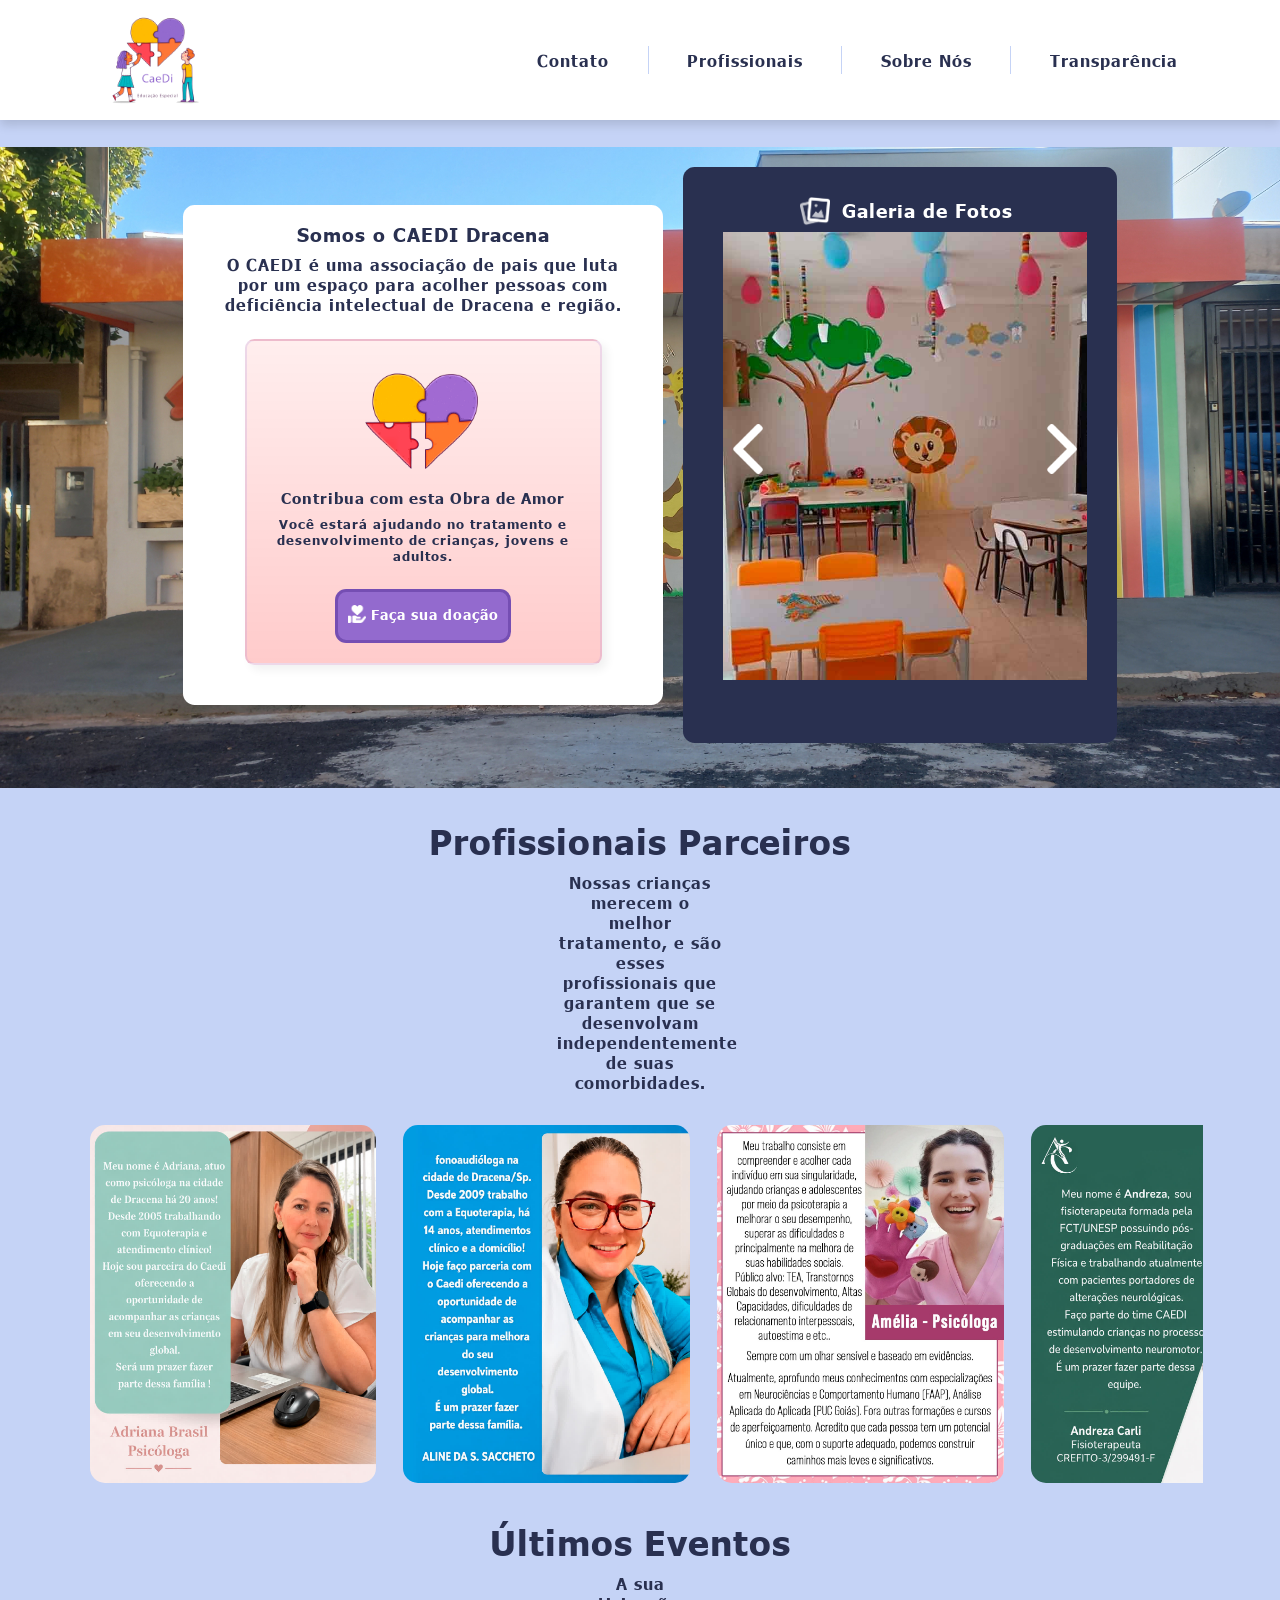
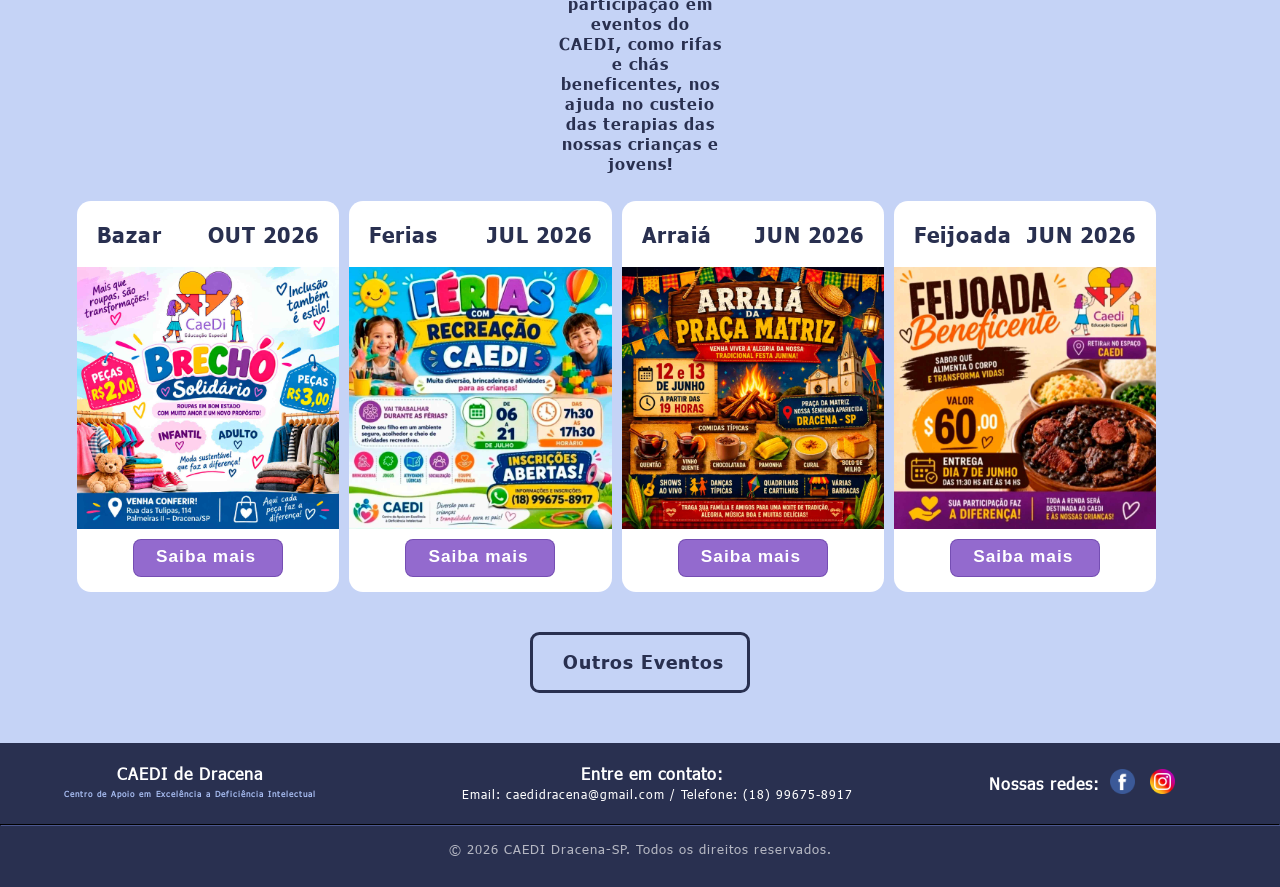
<file: index.html>
<!DOCTYPE html>
<html lang="pt-br">
<head>
    <meta charset="UTF-8">
    <meta name="viewport" content="width=device-width, initial-scale=1.0">
    <link rel="shortcut icon" href="caedi educação especial.png" type="image.png">
    <link rel="stylesheet" href="style.css">
    <link rel="stylesheet" href="media-query.css">
    <title>CAEDI DRACENA</title>
    <link href="https://fonts.googleapis.com/icon?family=Material+Icons"
      rel="stylesheet">
</head>

<body>
    <header>
        <div class="container">
            <a href="index.html" class="items">
                <img class="items" src="caedi educação especial.png" alt="Logotipo">
            </a>
            <span id="burguer" class="material-icons" onclick="clickMenu()" >menu</span>
            <div class="items" id="menuprincipal">
                <a class="pags" href="#contato">Contato</a>
                <div class="pags" id="linha-vertical"></div>
                <a class="pags" href="#profs">Profissionais</a>
                <div class="pags" id="linha-vertical"></div>
                <a class="pags" href="sobrenos.html">Sobre Nós</a>
                <div class="pags" id="linha-vertical"></div>
                <a class="pags" href="transparencia.html">Transparência</a>
            </div>
        </div>
    </header>

    <main>
        <section class="container">
            <article id="doacao" class="items">
                <h1>Somos o CAEDI Dracena</h1>
                <p>O CAEDI é uma associação de pais que luta por um espaço para acolher pessoas com deficiência intelectual de Dracena e região.</p>
                <div class="contribua">
                    <img src="imagens/coracao.png" alt="Contribua" style="width: 120px;">
                    <h1>Contribua com esta Obra de Amor</h1>
                    <p>Você estará ajudando no tratamento e desenvolvimento de crianças, jovens e adultos.</p>
                    <a href="doacao.html" class="botao">
                        <img src="imagens/doacao.png" alt="Contribua" style="width: 18px; height: auto;">
                        <h2>Faça sua doação</h2>
                    </a>
                </div>
            </article>
            <article id="galeria" class="items">
                <div id="galeriafts">
                    <img id="iconeft" src="iconeft.png" alt="Galeria de Fotos">
                    <h1>Galeria de Fotos</h1>
                </div>
                <div class="galeriafotos">
                    <ul class="cards">
                    <li><img src="Galeria/1.jpg"></li>
                    <li><img src="Galeria/2.jpg"></li>
                    <li><img src="Galeria/3.jpg"></li>
                    <li><img src="Galeria/4.jpg"></li>
                    <li><img src="Galeria/5.jpg"></li>
                    <li><img src="Galeria/6.jpg"></li>
                    <li><img src="Galeria/7.jpg"></li>
                    <li><img src="Galeria/8.jpg"></li>
                    <li><img src="Galeria/9.jpg"></li>
                    <li><img src="Galeria/10.jpg"></li>
                    <li><img src="Galeria/11.jpg"></li>
                    <li><img src="Galeria/12.jpg"></li>
                    <li><img src="Galeria/13.jpg"></li>
                    <li><img src="Galeria/14.jpg"></li>
                    <li><img src="Galeria/15.jpg"></li>
                    <li><img src="Galeria/16.jpg"></li>
                    <li><img src="Galeria/17.jpg"></li>
                    <li><img src="Galeria/18.jpg"></li>
                    <li><img src="Galeria/19.jpg"></li>
                    <li><img src="Galeria/20.jpg"></li>
                    </ul>
                    <button id="prev"><img src="setaesq.png" alt="Anterior"></button>
                    <button id="next"><img src="setadir.png" alt="Anterior"></button>
                </div>
            </article>
        </section>
        <section class="profissionais" id="profs">
            <h1>Profissionais Parceiros</h1>
            <p>Nossas crianças merecem o melhor tratamento, e são esses profissionais que garantem que se desenvolvam independentemente de suas comorbidades.</p>
            <!--TUTORIAL CARROSSEL -> div.carrossel>div.group>div.card{$}*6-->
            <div class="carrossel">
                <div class="group">
                    <div class="card"><img src="imagens/Adriana Brasil Psico.jpg" alt="Adriana Brasil Psicóloga"></div>
                    <div class="card"><img src="imagens/Aline Fono.jpg" alt="Aline Fonoaudióloga"></div>
                    <div class="card"><img src="imagens/Amélia Psico.jpg" alt="Amélia Psicóloga"></div>
                    <div class="card"><img src="imagens/Andreza Fisio.jpg" alt="Andreza Fisoterapeuta"></div>
                    <div class="card"><img src="imagens/Fernanda Nasser Psico.jpg" alt="Fernanda Nasser Psicopedagoga"></div>
                    <div class="card"><img src="imagens/Gabi Terapeuta.jpg" alt="Gabi Terapeuta"></div>
                    <div class="card"><img src="imagens/Juliana Fisio.jpg" alt="Juliana Fisioterapeuta"></div>
                    <div class="card"><img src="imagens/Lucilene Neuro.jpg" alt="Lucilene Neuropsicopedagoga"></div>
                    <div class="card"><img src="imagens/Milene Musicoterapia.jpg" alt="Milene Musicoterapia"></div>
                    <div class="card"><img src="imagens/Equoterapia.jpg" alt="Equoterapia"></div>
                    <div class="card"><img src="imagens/Natalia Psicologa.jpg" alt="Natalia Psicologa"></div>
                    <div class="card"><img src="imagens/Tayla Fono.jpg" alt="Tayla Fonoaudióloga"></div>
                    <div class="card"><img src="imagens/Zilda Psicologa.jpg" alt="Zilda Psicóloga"></div>
                </div>
                <div aria-hidden class="group">
                    <div class="card"><img src="imagens/Adriana Brasil Psico.jpg" alt="Adriana Brasil Psicóloga"></div>
                    <div class="card"><img src="imagens/Aline Fono.jpg" alt="Aline Fonoaudióloga"></div>
                    <div class="card"><img src="imagens/Amélia Psico.jpg" alt="Amélia Psicóloga"></div>
                    <div class="card"><img src="imagens/Andreza Fisio.jpg" alt="Andreza Fisoterapeuta"></div>
                    <div class="card"><img src="imagens/Fernanda Nasser Psico.jpg" alt="Fernanda Nasser Psicopedagoga"></div>
                    <div class="card"><img src="imagens/Gabi Terapeuta.jpg" alt="Gabi Terapeuta"></div>
                    <div class="card"><img src="imagens/Juliana Fisio.jpg" alt="Juliana Fisioterapeuta"></div>
                    <div class="card"><img src="imagens/Lucilene Neuro.jpg" alt="Lucilene Neuropsicopedagoga"></div>
                    <div class="card"><img src="imagens/Milene Musicoterapia.jpg" alt="Milene Musicoterapia"></div>
                    <div class="card"><img src="imagens/Equoterapia.jpg" alt="Equoterapia"></div>
                    <div class="card"><img src="imagens/Natalia Psicologa.jpg" alt="Natalia Psicologa"></div>
                    <div class="card"><img src="imagens/Tayla Fono.jpg" alt="Tayla Fonoaudióloga"></div>
                    <div class="card"><img src="imagens/Zilda Psicologa.jpg" alt="Zilda Psicóloga"></div>
                </div>
                </div>
            </div>
        </section>
        <section class="eventos">
            <h1>Últimos Eventos</h1>
            <p>A sua participação em eventos do CAEDI, como rifas e chás beneficentes, nos ajuda no custeio das terapias das nossas crianças e jovens!
            </p>
                <div class="itemseventos">
                    <article>
                        <div class="titulo">
                            <h1>Bazar</h1>
                            <h1>OUT 2026</h1>
                        </div>
                        <img src="imagens/eventos bazar.jpg" alt="Rifa de Natal" style="width: 100%;">
                        <button>
                            <a href="https://www.instagram.com/p/DdbJ-M1RPA8/" target="_blank">
                                <h2>Saiba mais</h2>
                            </a>
                        </button>
                    </article>
                    <article>
                        <div class="titulo">
                            <h1>Ferias</h1>
                            <h1>JUL 2026</h1>
                        </div>
                        <img src="imagens/eventos ferias.jpg" alt="Rifa de Natal" style="width: 100%;">
                        <button>
                            <a href="https://www.instagram.com/p/DaVP9UjwRrM/" target="_blank">
                                <h2>Saiba mais</h2>
                            </a>
                        </button>
                    </article>
                    <article>
                        <div class="titulo">
                            <h1>Arraiá</h1>
                            <h1>JUN 2026</h1>
                        </div>
                        <img src="imagens/evento arraia.jpg" alt="Rifa de Natal" style="width: 100%;">
                        <button>
                            <a href="https://www.instagram.com/p/DZVVx_wxLJ3/" target="_blank">
                                <h2>Saiba mais</h2>
                            </a>
                        </button>
                    </article>
                    <article>
                        <div class="titulo">
                            <h1>Feijoada</h1>
                            <h1>JUN 2026</h1>
                        </div>
                        <img src="imagens/evento feijoada.jpg" alt="Rifa de Natal" style="width: 100%;">
                        <button>
                            <a href="https://www.instagram.com/p/DYVjvHgxKAc/" target="_blank">
                                    <h2>Saiba mais</h2>
                            </a>
                        </button>
                    </article>
                </div>
                <a href="https://www.instagram.com/caedidracena/" target="_blank" class="botaoeventos">
                        <h2>Outros Eventos</h2>
                </a>
        </section>
    </main>

    <footer>
        <div class="container">
            <h1 class="subcontainer" id="caedi">CAEDI de Dracena <br><span>Centro de Apoio em Excelência a Deficiência Intelectual</span></h1>
            <div class="subcontainer" id="contato">
                <h1>Entre em contato:</h1><br>
                <p>Email: caedidracena@gmail.com / Telefone: (18) 99675-8917</p>
            </div>
            <div class="subcontainer" id="redes">
                <h1>Nossas redes:</h1>
                <a href="https://www.facebook.com/caedi.dracena" target="_blank" rel="nofollow" class="items"><img id="contatos" src="imagens/face.png" alt="facebook" ></a>
                <a href="https://www.instagram.com/caedidracena/" target="_blank" rel="nofollow" class="items"><img id="contatos" src="imagens/insta.png" alt="facebook" ></a>
            </div>
        </div>
        <hr>
        <p id="copyright">© 2026 CAEDI Dracena-SP. Todos os direitos reservados.</p>
    </footer>



    <script>
        function clickMenu() {
            if (menuprincipal.style.display == 'flex') {
                menuprincipal.style.display = 'none'
            } else {
                menuprincipal.style.display = 'flex'
            }
        }
    </script>

    <!--CHAT GPT-->
    <script>
        const cards = document.querySelector('.cards');
        const total = document.querySelectorAll('.cards li').length;

        let index = 0;

        document.getElementById('next').onclick = () => {
        index = (index + 1) % total;
        update();
        };

        document.getElementById('prev').onclick = () => {
        index = (index - 1 + total) % total;
        update();
        };

        function update() {
        cards.style.transform = `translateX(-${index * 100}%)`;
        }
    </script>


    <!--CHAT GPT-->
    <script>
        const textos = [
            "Página Inicial",
            "CAEDI DRACENA"
        ];

        let i = 0;

        setInterval(() => {
            document.title = textos[i];
            i = (i + 1) % textos.length;
        }, 1600); //tempo de mudança

    </script>
    

    <!--CHAT GPT-->
</body>
</html>
</file>
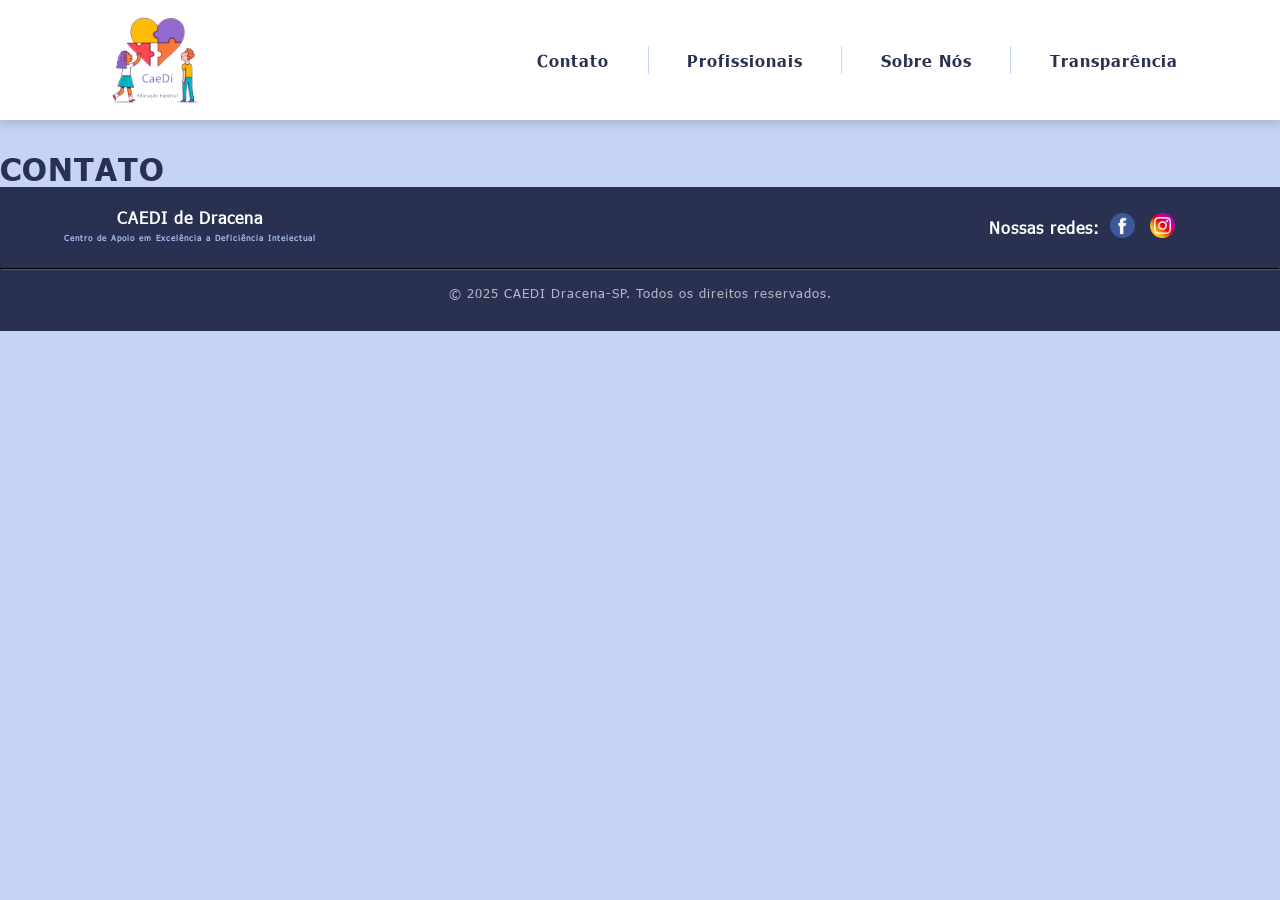
<file: contato.html>
<!DOCTYPE html>
<html lang="en">
<head>
    <meta charset="UTF-8">
    <meta name="viewport" content="width=device-width, initial-scale=1.0">
    <link rel="shortcut icon" href="caedi educação especial.png" type="image.png">
    <link rel="stylesheet" href="style.css">
    <link rel="stylesheet" href="media-query.css">
    <title>CAEDI | Entre em Contato</title>
</head>
<body>
    <header>
        <div class="container">
            <a href="index.html" class="items">
                <img class="items" src="caedi educação especial.png" alt="Logotipo">
            </a>
            <span id="burguer" class="material-icons" onclick="clickMenu()" >menu</span>
            <div class="items" id="menuprincipal">
                <a class="pags" href="contato.html">Contato</a>
                <div class="pags" id="linha-vertical"></div>
                <a class="pags" href="profs.html">Profissionais</a>
                <div class="pags" id="linha-vertical"></div>
                <a class="pags" href="sobrenos.html">Sobre Nós</a>
                <div class="pags" id="linha-vertical"></div>
                <a class="pags" href="transparencia.html">Transparência</a>
            </div>
        </div>
    </header>

    
    <main>
        <h1>CONTATO</h1>
    </main>


    <footer>
        <div class="container">
            <h1 class="subcontainer" id="caedi">CAEDI de Dracena <br><span>Centro de Apoio em Excelência a Deficiência Intelectual</span></h1>
            <div class="subcontainer">
                <h1>Nossas redes:</h1>
                <a href="https://www.facebook.com/caedi.dracena" target="_blank" rel="nofollow" class="items"><img id="contatos" src="imagens/face.png" alt="facebook" ></a>
                <a href="https://www.instagram.com/caedidracena/" target="_blank" rel="nofollow" class="items"><img id="contatos" src="imagens/insta.png" alt="facebook" ></a>
            </div>
        </div>
        <hr>
        <p id="copyright">© 2025 CAEDI Dracena-SP. Todos os direitos reservados.</p>
    </footer>


    <script>
        function clickMenu() {
            if (menuprincipal.style.display == 'flex') {
                menuprincipal.style.display = 'none'
            } else {
                menuprincipal.style.display = 'flex'
            }
        }
    </script>
</body>
</html>
</file>
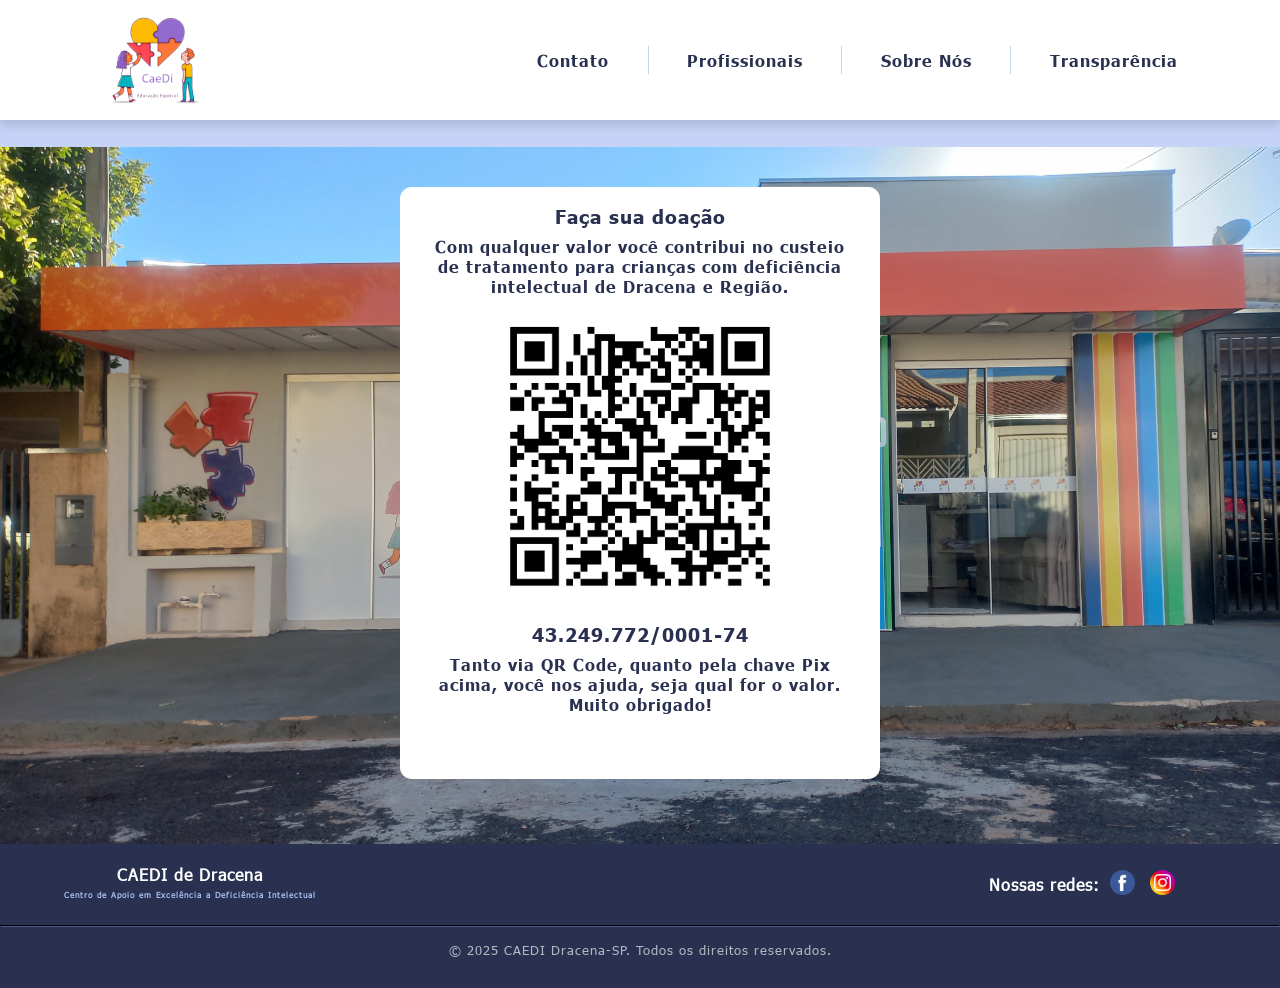
<file: doacao.html>
<!DOCTYPE html>
<html lang="pt-br">
<head>
    <meta charset="UTF-8">
    <meta name="viewport" content="width=device-width, initial-scale=1.0">
    <link rel="shortcut icon" href="caedi educação especial.png" type="image.png">
    <link rel="stylesheet" href="style.css">
    <link rel="stylesheet" href="media-query.css">
    <title>CAEDI | Sua Contribuição</title>
</head>
<body>
    <header>
        <div class="container">
            <a href="index.html" class="items">
                <img class="items" src="caedi educação especial.png" alt="Logotipo">
            </a>
            <span id="burguer" class="material-icons" onclick="clickMenu()" >menu</span>
            <div class="items" id="menuprincipal">
                <a class="pags" href="index.html#contato">Contato</a>
                <div class="pags" id="linha-vertical"></div>
                <a class="pags" href="index.html#profs">Profissionais</a>
                <div class="pags" id="linha-vertical"></div>
                <a class="pags" href="sobrenos.html">Sobre Nós</a>
                <div class="pags" id="linha-vertical"></div>
                <a class="pags" href="transparencia.html">Transparência</a>
            </div>
        </div>
    </header>

    
    <main>
        <section class="container">
            <article id="doacao" class="items">
                <h1>Faça sua doação</h1>
                <p>Com qualquer valor você contribui no custeio de tratamento para crianças com deficiência intelectual de Dracena e Região.</p>
                    <img src="qrcodepix.jpg" alt="Contribua" style="width: 
                    17em;">
                    <h1><br>43.249.772/0001-74</h1>
                    <p>Tanto via QR Code, quanto pela chave Pix acima, você nos ajuda, seja qual for o valor. Muito obrigado! </p>
            </article>
    </main>


    <footer>
        <div class="container">
            <h1 class="subcontainer" id="caedi">CAEDI de Dracena <br><span>Centro de Apoio em Excelência a Deficiência Intelectual</span></h1>
            <div class="subcontainer">
                <h1>Nossas redes:</h1>
                <a href="https://www.facebook.com/caedi.dracena" target="_blank" rel="nofollow" class="items"><img id="contatos" src="imagens/face.png" alt="facebook" ></a>
                <a href="https://www.instagram.com/caedidracena/" target="_blank" rel="nofollow" class="items"><img id="contatos" src="imagens/insta.png" alt="facebook" ></a>
            </div>
        </div>
        <hr>
        <p id="copyright">© 2025 CAEDI Dracena-SP. Todos os direitos reservados.</p>
    </footer>


    <script>
        function clickMenu() {
            if (menuprincipal.style.display == 'flex') {
                menuprincipal.style.display = 'none'
            } else {
                menuprincipal.style.display = 'flex'
            }
        }
    </script>
</body>
</html>
</file>
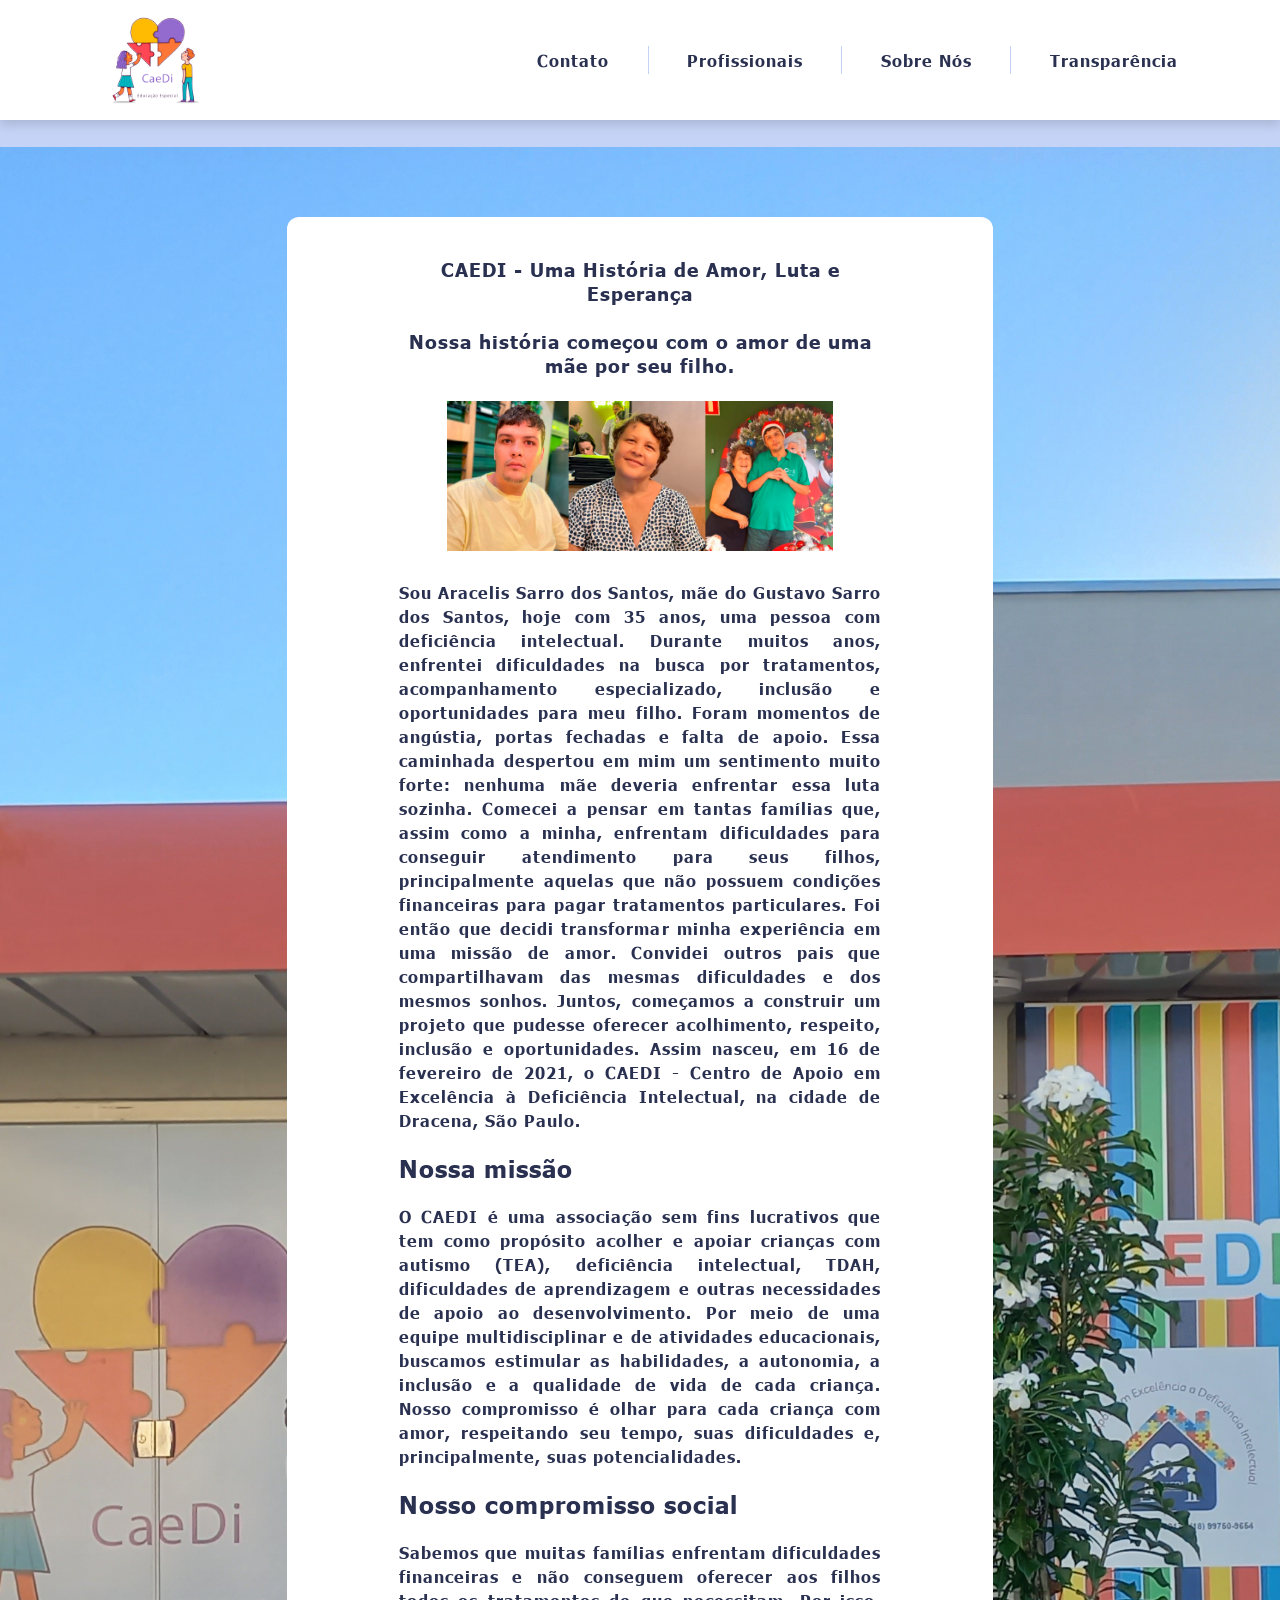
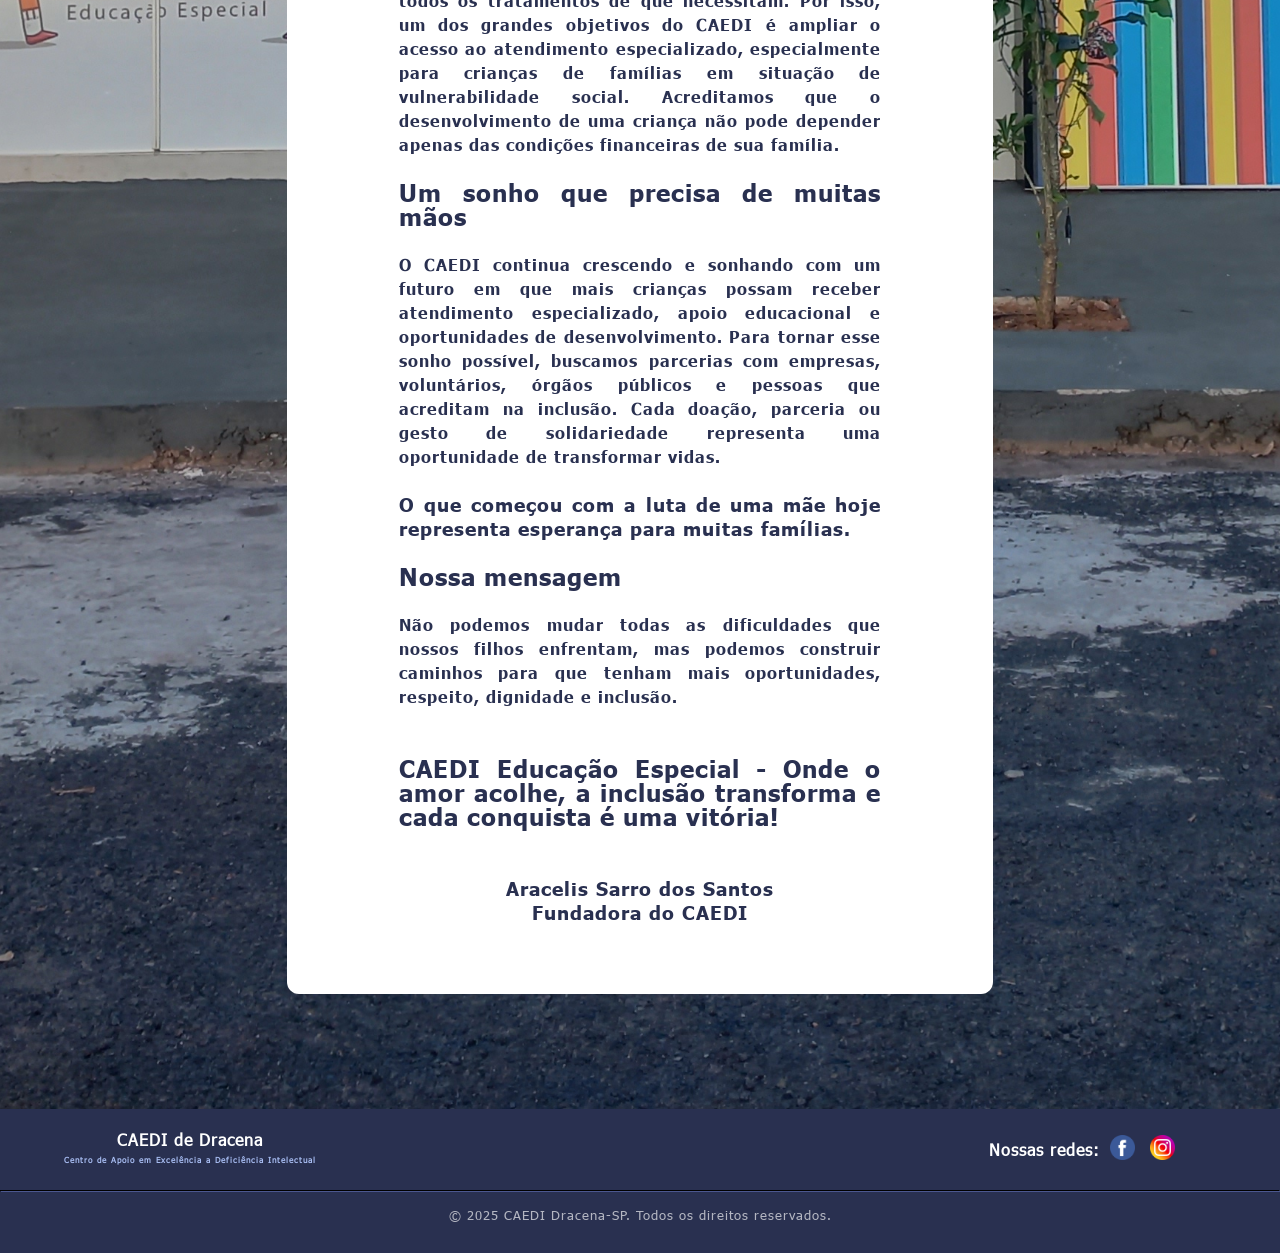
<file: sobrenos.html>
<!DOCTYPE html>
<html lang="pt-br">
<head>
    <meta charset="UTF-8">
    <meta name="viewport" content="width=device-width, initial-scale=1.0">
    <link rel="shortcut icon" href="caedi educação especial.png" type="image.png">
    <link rel="stylesheet" href="style.css">
    <link rel="stylesheet" href="media-query.css">
    <title>CAEDI | Sua Contribuição</title>
</head>
<body>
    <header>
        <div class="container">
            <a href="index.html" class="items">
                <img class="items" src="caedi educação especial.png" alt="Logotipo">
            </a>
            <span id="burguer" class="material-icons" onclick="clickMenu()" >menu</span>
            <div class="items" id="menuprincipal">
                <a class="pags" href="index.html#contato">Contato</a>
                <div class="pags" id="linha-vertical"></div>
                <a class="pags" href="index.html#profs">Profissionais</a>
                <div class="pags" id="linha-vertical"></div>
                <a class="pags" href="sobrenos.html">Sobre Nós</a>
                <div class="pags" id="linha-vertical"></div>
                <a class="pags" href="transparencia.html">Transparência</a>
            </div>
        </div>
    </header>

    
    <main>
        <section class="container">
            <article id="sobrenos" class="items">
                <div>
                <h1>CAEDI - Uma História de Amor, Luta e Esperança</h1> <br>
                <h3>Nossa história começou com o amor de uma mãe por seu filho.</h3> <br>
                <img src="imagens/imgsobrenos.jpg" alt="Contribua">
                </div> <br>
                <p>Sou Aracelis Sarro dos Santos, mãe do Gustavo Sarro dos Santos, hoje com 35 anos, uma pessoa com deficiência intelectual. Durante muitos anos, enfrentei dificuldades na busca por tratamentos, acompanhamento especializado, inclusão e oportunidades para meu filho. Foram momentos de angústia, portas fechadas e falta de apoio. Essa caminhada despertou em mim um sentimento muito forte: nenhuma mãe deveria enfrentar essa luta sozinha. Comecei a pensar em tantas famílias que, assim como a minha, enfrentam dificuldades para conseguir atendimento para seus filhos, principalmente aquelas que não possuem condições financeiras para pagar tratamentos particulares. Foi então que decidi transformar minha experiência em uma missão de amor. Convidei outros pais que compartilhavam das mesmas dificuldades e dos mesmos sonhos. Juntos, começamos a construir um projeto que pudesse oferecer acolhimento, respeito, inclusão e oportunidades. Assim nasceu, em 16 de fevereiro de 2021, o CAEDI - Centro de Apoio em Excelência à Deficiência Intelectual, na cidade de Dracena, São Paulo.</p> <br>
                <h2>Nossa missão</h2> <br>
                <p>O CAEDI é uma associação sem fins lucrativos que tem como propósito acolher e apoiar crianças com autismo (TEA), deficiência intelectual, TDAH, dificuldades de aprendizagem e outras necessidades de apoio ao desenvolvimento. Por meio de uma equipe multidisciplinar e de atividades educacionais, buscamos estimular as habilidades, a autonomia, a inclusão e a qualidade de vida de cada criança. Nosso compromisso é olhar para cada criança com amor, respeitando seu tempo, suas dificuldades e, principalmente, suas potencialidades.</p><br>
                <h2>Nosso compromisso social</h2><br>
                <p>Sabemos que muitas famílias enfrentam dificuldades financeiras e não conseguem oferecer aos filhos todos os tratamentos de que necessitam. Por isso, um dos grandes objetivos do CAEDI é ampliar o acesso ao atendimento especializado, especialmente para crianças de famílias em situação de vulnerabilidade social. Acreditamos que o desenvolvimento de uma criança não pode depender apenas das condições financeiras de sua família.</p><br>
                <h2>Um sonho que precisa de muitas mãos</h2><br>
                <p>O CAEDI continua crescendo e sonhando com um futuro em que mais crianças possam receber atendimento especializado, apoio educacional e oportunidades de desenvolvimento. Para tornar esse sonho possível, buscamos parcerias com empresas, voluntários, órgãos públicos e pessoas que acreditam na inclusão. Cada doação, parceria ou gesto de solidariedade representa uma oportunidade de transformar vidas.</p><br>
                <h3>O que começou com a luta de uma mãe hoje representa esperança para muitas famílias.</h3><br>
                <h2>Nossa mensagem</h2><br>
                <p>Não podemos mudar todas as dificuldades que nossos filhos enfrentam, mas podemos construir caminhos para que tenham mais oportunidades, respeito, dignidade e inclusão.</p><br><br>
                <h2>CAEDI Educação Especial - Onde o amor acolhe, a inclusão transforma e cada conquista é uma vitória!</h2><br> <br> <div>
                <h3>Aracelis Sarro dos Santos <br> Fundadora do CAEDI</h3></div>
            </article>
    </main>


    <footer>
        <div class="container">
            <h1 class="subcontainer" id="caedi">CAEDI de Dracena <br><span>Centro de Apoio em Excelência a Deficiência Intelectual</span></h1>
            <div class="subcontainer">
                <h1>Nossas redes:</h1>
                <a href="https://www.facebook.com/caedi.dracena" target="_blank" rel="nofollow" class="items"><img id="contatos" src="imagens/face.png" alt="facebook" ></a>
                <a href="https://www.instagram.com/caedidracena/" target="_blank" rel="nofollow" class="items"><img id="contatos" src="imagens/insta.png" alt="facebook" ></a>
            </div>
        </div>
        <hr>
        <p id="copyright">© 2025 CAEDI Dracena-SP. Todos os direitos reservados.</p>
    </footer>


    <script>
        function clickMenu() {
            if (menuprincipal.style.display == 'flex') {
                menuprincipal.style.display = 'none'
            } else {
                menuprincipal.style.display = 'flex'
            }
        }
    </script>
</body>
</html>
</file>
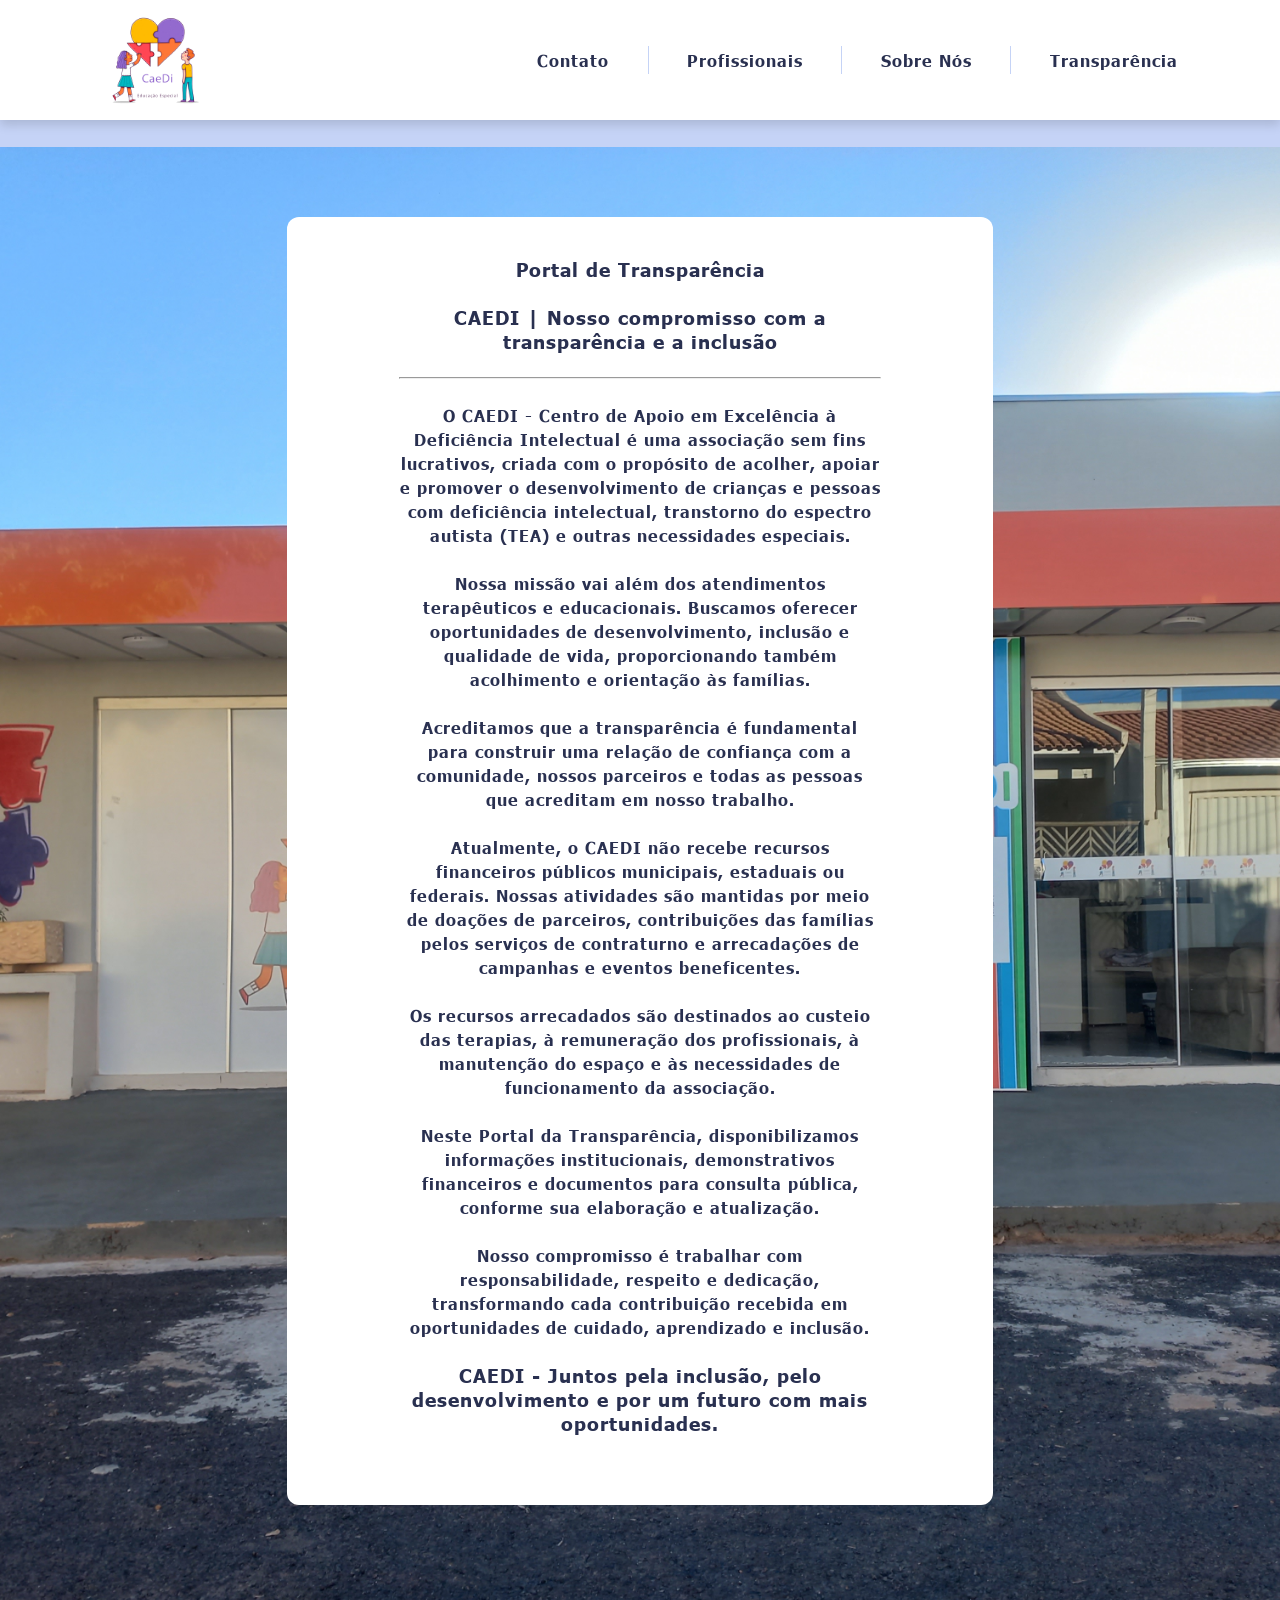
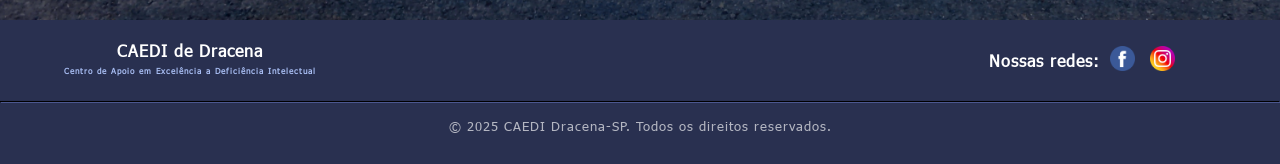
<file: transparencia.html>
<!DOCTYPE html>
<html lang="pt-br">
<head>
    <meta charset="UTF-8">
    <meta name="viewport" content="width=device-width, initial-scale=1.0">
    <link rel="shortcut icon" href="caedi educação especial.png" type="image.png">
    <link rel="stylesheet" href="style.css">
    <link rel="stylesheet" href="media-query.css">
    <title>CAEDI | Sua Contribuição</title>
</head>
<body>
    <header>
        <div class="container">
            <a href="index.html" class="items">
                <img class="items" src="caedi educação especial.png" alt="Logotipo">
            </a>
            <span id="burguer" class="material-icons" onclick="clickMenu()" >menu</span>
            <div class="items" id="menuprincipal">
                <a class="pags" href="index.html#contato">Contato</a>
                <div class="pags" id="linha-vertical"></div>
                <a class="pags" href="index.html#profs">Profissionais</a>
                <div class="pags" id="linha-vertical"></div>
                <a class="pags" href="sobrenos.html">Sobre Nós</a>
                <div class="pags" id="linha-vertical"></div>
                <a class="pags" href="transparencia.html">Transparência</a>
            </div>
        </div>
    </header>

    
    <main>
        <section class="container">
            <article id="sobrenos" class="items">
                <div>
                <h1>Portal de Transparência</h1> <br>
                <h3>CAEDI | Nosso compromisso com a transparência e a inclusão</h3> <br> <hr> <br>
                <p>O CAEDI - Centro de Apoio em Excelência à Deficiência Intelectual é uma associação sem fins lucrativos, criada com o propósito de acolher, apoiar e promover o desenvolvimento de crianças e pessoas com deficiência intelectual, transtorno do espectro autista (TEA) e outras necessidades especiais. <br><br>Nossa missão vai além dos atendimentos terapêuticos e educacionais. Buscamos oferecer oportunidades de desenvolvimento, inclusão e qualidade de vida, proporcionando também acolhimento e orientação às famílias. <br><br>Acreditamos que a transparência é fundamental para construir uma relação de confiança com a comunidade, nossos parceiros e todas as pessoas que acreditam em nosso trabalho.<br><br> Atualmente, o CAEDI não recebe recursos financeiros públicos municipais, estaduais ou federais. Nossas atividades são mantidas por meio de doações de parceiros, contribuições das famílias pelos serviços de contraturno e arrecadações de campanhas e eventos beneficentes. <br><br>Os recursos arrecadados são destinados ao custeio das terapias, à remuneração dos profissionais, à manutenção do espaço e às necessidades de funcionamento da associação.<br><br> Neste Portal da Transparência, disponibilizamos informações institucionais, demonstrativos financeiros e documentos para consulta pública, conforme sua elaboração e atualização. <br><br>Nosso compromisso é trabalhar com responsabilidade, respeito e dedicação, transformando cada contribuição recebida em oportunidades de cuidado, aprendizado e inclusão.<br><br>
                <h3>CAEDI - Juntos pela inclusão, pelo desenvolvimento e por um futuro com mais oportunidades.</h3>
            </article>
    </main>


    <footer>
        <div class="container">
            <h1 class="subcontainer" id="caedi">CAEDI de Dracena <br><span>Centro de Apoio em Excelência a Deficiência Intelectual</span></h1>
            <div class="subcontainer">
                <h1>Nossas redes:</h1>
                <a href="https://www.facebook.com/caedi.dracena" target="_blank" rel="nofollow" class="items"><img id="contatos" src="imagens/face.png" alt="facebook" ></a>
                <a href="https://www.instagram.com/caedidracena/" target="_blank" rel="nofollow" class="items"><img id="contatos" src="imagens/insta.png" alt="facebook" ></a>
            </div>
        </div>
        <hr>
        <p id="copyright">© 2025 CAEDI Dracena-SP. Todos os direitos reservados.</p>
    </footer>


    <script>
        function clickMenu() {
            if (menuprincipal.style.display == 'flex') {
                menuprincipal.style.display = 'none'
            } else {
                menuprincipal.style.display = 'flex'
            }
        }
    </script>
</body>
</html>
</file>
<file: style.css>
@charset "UTF-8";

@font-face {
    font-family: 'tahoma';
    src: url(tahoma.ttf), format ('opentype');
}
@font-face {
    font-family: 'tahomabd';
    src: url('tahomabd.ttf'), format ('opentype');
}
:root{
    --cor1:white;
    --cor2:#c5d3f6;
    --cor3:#293050;
    --cor4:black;
}

*{
    letter-spacing: 1px;
    padding: 0;
    margin: 0;
    box-sizing: border-box; /*BORDA FAZ PARTE DO CALCULO DA CAIXA*/
}
body{
    background-color: #c5d3f6;
    font-family: 'tahoma';
}

header{
    padding: 10px 5vw 10px 7vw;
    bottom: 0;
    background-color: var(--cor1);
    box-shadow: 0px 5px 10px rgba(0, 0, 0, 0.137);}
    

.material-icons{
    transform: scale(1.5);
    cursor: pointer;
}

div.container{
    display: flex;
    justify-content: space-between;
    align-items: center;
    flex-flow: row nowrap;
}

header .items{
    justify-content: flex-end;
    display: flex;
    align-items: center;
    flex-flow: row nowrap;
    transition: 0.4s;
}

.pags{
    align-content: space-around;
    text-decoration: none;
    height: 33px;
    font-family: 'tahomabd';
    color: var(--cor3);
    transition: 0.4s;
}

a.pags{
    padding: 0 3vw 0 3vw;
}

a.items:hover{
    transform: scale(1.1);
}

.pags:hover{
    color: var(--cor2);
    text-decoration: underline;
    transform: translate(0px, -2px);
}

a{
    padding: 0 15px 0 15px;
    text-align: center;
}

#linha-vertical {
  background-color: var(--cor2);
  width: 1px;
  height: 28px; 
  margin: 0 auto; 
}

header img{
    height: 100px;   
}
/*--------------------------------------------------------------*/
main{
    padding-top: 3vh;
    font-family: 'tahomabd';
    color: var(--cor3);
}
main section.container{
    display: flex;
    justify-content: center;
    align-items: center;
    flex-flow: row wrap;
    background-image: url(imagens/20251120_070607.jpg);
    background-size: cover;
    background-repeat: no-repeat;
    background-position: center center;
    padding: 20px 4vw 45px 4vw;
}
main article#doacao{
    background-color: var(--cor1);
    margin: 20px;
    padding: 10px 30px 40px 30px;
    width: 90%;
    max-width: 480px;
    border-radius: 1cap;
    text-align: center;
}
main article#doacao h1{
    margin: 10px 0 10px 0;
    line-height: 1em;
}
main article#doacao p{
    margin-bottom: 25px;
}

.contribua{
    margin: auto;
    width: 85%;
    padding: 20px;
    text-align: center;
    font-size: 0.8em;
    border-radius: 1cap;
    background-image: linear-gradient(rgba(255, 0, 0, 0.065), rgba(255, 0, 0, 0.202));
    box-shadow: 5px 5px 10px rgba(0, 0, 0, 0.058);
    border-color: #946ace2a;
    border-width: 2px;
    border-style: solid;
    flex-direction: column;
    display: flex;
    align-items: center;
}
a.botao{
    background-color: #936ace;
    border-style: solid;
    font-size: 1.2em;
    border-color: rgba(81, 44, 146, 0.459);
    border-radius: 1cap;
    display: flex;
    padding: 8px 4px 12px 10px;
    transition: 0.5s;
    text-decoration: none;
}
a.botao:hover{
    transform: scale(1.1);
}
a.botao img{
    margin: auto;
    align-items: center;
}
a.botao h2{
    padding: 5px;
    margin: center;
    align-items: center;
}

.contribua h2{
    color: var(--cor1);
    margin: auto;
    font-size: 0.9em;
}

main article#galeria{
    background-color: var(--cor3);
    padding: 30px 30px 10px 40px;
    border-radius: 1cap;
    height: 36em;
    width: auto;
    max-width: 434px;
}

main #galeriafts{
    display: flex;
    align-items: center;
    justify-content: center;
}

#iconeft{
    height: 30px;
    left: 0;
    padding: 0;
    transform: translateY(-4px);
    margin: 2px;
    cursor: grab;
}

main article#galeria h1{
    padding-left: 10px;
    color: white;
    text-align: center;
    padding-bottom: 10px;
}

#galeria {
  padding:0;
  text-align: center;
}

.galeriafotos {
  position: relative;
  margin: 0 auto;
  overflow: hidden;
}

.cards {
  display: flex;
  list-style: none;
  padding: 0;
  margin: 0;
  transition: transform 0.4s ease;
}

.cards li {
    margin: auto;
}

.cards img {
    padding: 0;
    margin: auto;
    width: auto;
    height: 28em;
    display: block;
}

.galeriafotos button {
    position: absolute;
    margin: -10px;
    top: 45%;
    cursor: pointer;
    background: transparent;
    border: none;
}

.galeriafotos button img{
    height: 50px;
    transition: 0.2s;
}

.galeriafotos button img:hover{
    opacity: 0.8;
}

.profissionais{
    padding: 30px 6vw 10px 6vw;
}

.profissionais h1{
    text-align: center;
    font-size: 3cap;
    margin-bottom: 10px;
}

.profissionais p{
    text-align: center;
    padding-bottom: 10px;
    margin: 0 22% 0 22%;
}

/*------------- TUTORIAL CARROSSEL ------------*/
.carrossel{
    margin: 10px auto;
    width: 100%;
    display: flex;
    overflow-x: auto;
}

.carrossel::-webkit-scrollbar{
    display: none;
}

.group{
    display: flex;
    align-items: center;
    justify-content: center;
    gap: 0.1em;
    animation: spin 120s infinite linear;
    padding-right: 0.1em;
}

.card {
    flex: 0 0 5em;
    height: auto;
    padding: 0.8em;
    border-radius: .2em;
    text-align: center;
    align-content: center;
}

.card img{
    height: 28vw;
    border-radius: 15px;
    transition: 0.5s;
}

.card img:hover{
    transform: scale(1.04);
}

@keyframes spin{
    from {translate: 0;}
    to {translate: -100%;}
}

.group:hover {
    animation-play-state: paused;
}
/* ---------- FIM DO TUTORIAL -------------*/

#prev { left: 10px; }
#next { right: 10px; }

.eventos{
    padding: 0px 6vw 50px 6vw;
}

.eventos h1{
    text-align: center;
    font-size: 3cap;
    margin-bottom: 10px;
}

.eventos p{
    text-align: center;
    padding-bottom: 10px;
    margin: 0 22% 0 22%;
}
section.eventos article{
    background-color: var(--cor1);
    border-radius: 2cap;
    padding: 20px 0 15px 0;
    font-size: 0.6em;
    margin-top: 18px;
    display: flex;
    flex-flow: column nowrap;
    transition: 0.5s;
    max-width: 500px;
}

section.eventos article:hover{
    transform: scale(1.02);
}
.titulo{
    flex-flow: row nowrap;
    width: 100%;
    padding: 0 20px 0 20px;
}
.eventos article div{
    display: flex;
    flex-direction: row;
    justify-content: space-between;
}
.eventos article img{
    flex-direction: column;
    width: 100%;
    padding: 10px 0 10px 0;
}
.eventos article h2{
    color: var(--cor1);
    text-decoration: none;
    transform: translate(0px, -2px);
    transition: 0.5s;
    cursor: pointer;    
}
.eventos article h2:hover{
    text-decoration: underline;
    transform: translate(0px, -2px);
}

.eventos button{
    background-color: #936ace;
    border-style: solid;
    font-size: 1.2em;
    border-color: rgba(81, 44, 146, 0.459);
    border-radius: 1cap;
    margin: auto;
    padding: 7px;
    width: 150px;
    border-radius: 1cap;
    transition: 0.5s;
    border-width: 1.5px;
}

.eventos button:hover{
    transform: scale(1.05);
}

.botaoeventos{
    margin: auto;
    background-color: var(--cor2);
    color: var(--cor3);
    text-align: center;
    width: 220px;
    margin-top: 40px;
    border-style: solid;
    font-size: 0.8em;
    border-width: 0.4cap;
    border-color: var(--cor3);
    border-radius: 1cap;
    display: flex;
    padding: 8px 4px 12px 10px;
    transition: 0.5s;
    text-decoration: none;
}
.botaoeventos:hover{
    transform: scale(1.1);
    text-decoration: underline;
    background-color: rgba(255, 0, 0, 0.065);
}
.botaoeventos h2{
    padding: 5px;
    margin: auto;
    align-items: center;
}

.eventos button a{
    text-decoration:none;}

.eventos button{
    height: 38px;
    display: flex;
    align-items: center;
}
/*---------------------SOBRE NÓS---------------------------*/
main #sobrenos{
    background-color: white;
    width: 60%;
    border-radius: 12px;
    padding: 40px 7em 70px 7em;
    text-align: justify;
    line-height: 24px;
    margin: 50px 0 70px 0;
}

main #sobrenos div{
    text-align: center;
}
main #sobrenos img{
    width: 80%;
}

/*---------------------------------------------------------*/

footer{
    height: 9em;
    text-align: center;
    padding-top: 20px;
    width: 100%;
    background-color: var(--cor3);
}

footer div.container{
    padding: 0 7vw 20px 5vw;
    justify-content: space-between;
    align-items: center;
    flex-flow: row nowrap;
    display: flex;
}

#caedi{
    align-items: center;
    flex-direction: column;
}
#contato{
    align-items: center;
    flex-direction: column;
    line-height: 10px;
}
#contato p{
    font-size: 12px;
}

footer span{
    color: #a7bcf1;
    line-height: 20px;
    font-size: 0.5em;
}

.subcontainer{
    justify-content: flex-end;
    display: flex;
    align-items: center;
    flex-flow: row nowrap;
    transition: 0.4s;
}


footer .items{
    align-content: space-around;
    text-decoration: none;
    padding-left: 0;
    transition: 0.4s;
}

footer h1{
    text-align: left;
    color: var(--cor1);
    font-size: 1em;
    padding-right: 10px;
}

p#subtitulo{
    font-size: 10px;
}

footer img{
    height: 25px;
    width: auto;
}

footer hr{
    bottom: 50px;
    border-color: #1f243b;
}

footer p{
    color: white;
}

footer p#copyright{
    padding: 15px 0 20px 0;
    text-align: center;
    bottom: 0;
    font-size: 0.8em;
    color: rgba(255, 255, 255, 0.651);
}
</file>
<file: media-query.css>
@charset "UTF-8";

@media screen and (max-width: 767.98px){
    header .container {
        flex-wrap: wrap; 
    }

    #menuprincipal {
        display: none;
        flex-direction: row; 
        justify-content: space-around;
        align-items: center;
        margin-top: 15px;
    }

    #burguer{
        padding-right: 15px;
        transform: scale(1.6);
    }

    #menuprincipal a.pags {
        padding: 5px;
        font-size: 0.7em;
    }

    #linha-vertical {
        display: none;
    }

    main section.container{
        padding: 0 0 20px 0;
    }

    main article#doacao{
        padding: 25px 25px 40px 25px;
    }
    main article#doacao{
    margin: 20px 0 -20px 0;
    }
    .contribua{
    width: 90%;
    }


    #galeria{
        transform: scale(0.82);
        padding: 0;
        margin: 0;
    }

    .group{
    display: flex;
    align-items: center;
    justify-content: center;
    gap: 0.1em;
    animation: spin 80s infinite linear;
    padding-right: 0.1em;
    }

    .carrossel .card {
        padding: 0.3em;
    }

    .carrossel .card img{
        height: 45vh;
    }

    .material-icons {
        display: block; 
    }

    footer div h1#caedi {
        display: none;
    }

    #redes h1{
        display: none;
    }
    
    #contato p{
        width: 60%;
        font-size: 9px;
        line-height: 15px;
    }

    footer p#copyright {
        font-size: 0.6em;
        transition: 0.5s;
    }
    footer div#redes{
        margin: auto;
    }

    main #sobrenos{
    width: 92%;
    border-radius: 12px;
    padding: 30px 20px 40px 20px;
    line-height: 24px;
    text-align: left;
    margin: 20px 0 30px 0;
    }

    main #sobrenos div{
        text-align: center;
    }

    main #sobrenos div h1{
        line-height: 33px;
    }
    main #sobrenos img{
        width: 90%;
    }
}

.eventos p{
    margin: 0 5% 0 5%;
}
.profissionais p{
    margin: 0 5% 0 5%;
}


/*------------------------------------*/

@media screen and (min-width: 768px){
    #burguer {
        display: none;
    }

    #menuprincipal {
        display: flex !important; 
    }

    main article#doacao{
        width: 46%;
    }

    main article#galeria{
        width: 46%;
    }

    .itemseventos{
        display: flex;
        gap: 10px;
        flex-flow: row wrap;
    }
    section.eventos article{
        width: 41vw;
    }
}

@media screen and (min-width: 1080px){
    section.eventos article{
        width: 20.5vw;
    }

    .profissionais p{
        margin: 0 30em 0 30em;
    }
    .eventos p{
        margin: 0 30em 0 30em;
    }
}
</file>
